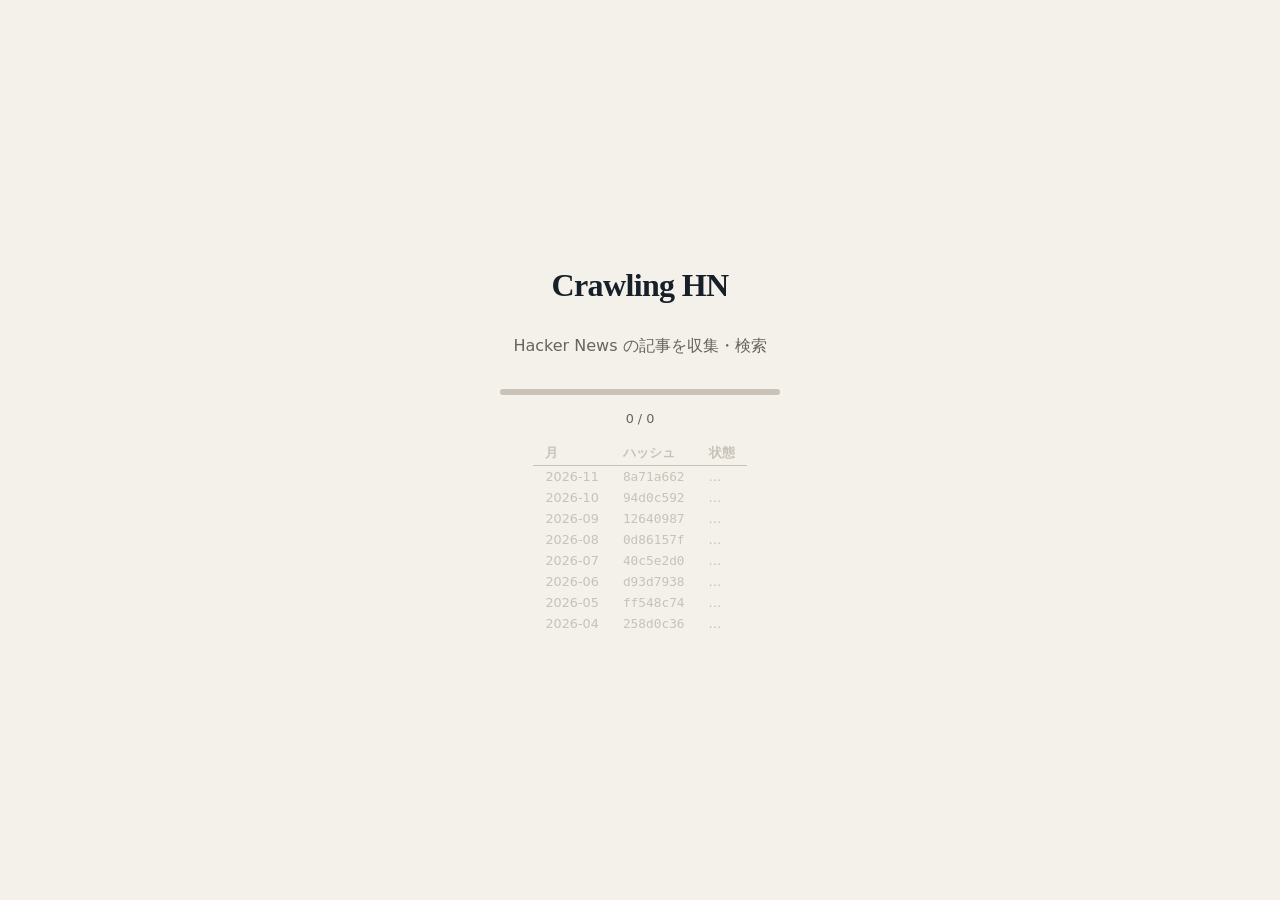
<file: index.html>
<!doctype html>
<html lang="ja">
  <head>
    <meta charset="utf-8" />
    <meta name="viewport" content="width=device-width, initial-scale=1" />
    <meta name="theme-color" content="#111827" />
    <link href="./_app/immutable/entry/start.C6ASiFPw.js" rel="modulepreload">
		<link href="./_app/immutable/chunks/BH_7OSvR.js" rel="modulepreload">
		<link href="./_app/immutable/chunks/CqwuCOsq.js" rel="modulepreload">
		<link href="./_app/immutable/chunks/S0v7wV_0.js" rel="modulepreload">
		<link href="./_app/immutable/chunks/CbhxvFTm.js" rel="modulepreload">
		<link href="./_app/immutable/entry/app.DkI8cxPI.js" rel="modulepreload">
		<link href="./_app/immutable/chunks/UElPy215.js" rel="modulepreload">
		<link href="./_app/immutable/chunks/Dh2n-RXv.js" rel="modulepreload">
		<link href="./_app/immutable/chunks/C4bGnq5-.js" rel="modulepreload">
		<link href="./_app/immutable/chunks/CitPFytS.js" rel="modulepreload">
		<link href="./_app/immutable/nodes/0.BLIaKDJa.js" rel="modulepreload">
		<link href="./_app/immutable/chunks/C43sANEY.js" rel="modulepreload">
		<link href="./_app/immutable/nodes/2.BGuDnIH-.js" rel="modulepreload">
		<link href="./_app/immutable/chunks/DftqLo8E.js" rel="modulepreload">
		<!--1uha8ag--><!----><title>Crawling HN</title>
		<link href="./_app/immutable/assets/0.BuzjBLZM.css" rel="stylesheet">
		<link href="./_app/immutable/assets/2.BmbyNPh_.css" rel="stylesheet">
  </head>
  <body data-sveltekit-preload-data="hover">
    <div style="display: contents"><!--[--><!--[0--><!--[--><!--[--><!--[--><main class="svelte-1uha8ag"><h1 class="svelte-1uha8ag">Crawling HN</h1> <p class="svelte-1uha8ag">Hacker News の記事を収集・検索</p> <!--[0--><div class="progress svelte-1uha8ag" role="progressbar" aria-valuenow="0" aria-valuemin="0" aria-valuemax="0"><span class="bar svelte-1uha8ag" style="width: 0%"></span></div> <small class="svelte-1uha8ag">0 / 0</small><!--]--> <!--[-1--><!--]--> <!--[-1--><!--]--></main><!--]--><!--]--><!--]--><!--]--> <!--[-1--><!--]--><!--]-->
			
			<script>
				{
					__sveltekit_zo1d5r = {
						base: new URL(".", location).pathname.slice(0, -1),
						assets: "/public_hn"
					};

					const element = document.currentScript.parentElement;

					Promise.all([
						import("./_app/immutable/entry/start.C6ASiFPw.js"),
						import("./_app/immutable/entry/app.DkI8cxPI.js")
					]).then(([kit, app]) => {
						kit.start(app, element, {
							node_ids: [0, 2],
							data: [null,null],
							form: null,
							error: null
						});
					});

					if ('serviceWorker' in navigator) {
						const script_url = './service-worker.js';
						const policy = globalThis?.window?.trustedTypes?.createPolicy(
							'sveltekit-trusted-url',
							{ createScriptURL(url) { return url; } }
						);
						const sanitised = policy?.createScriptURL(script_url) ?? script_url;
						addEventListener('load', function () {
							navigator.serviceWorker.register(sanitised);
						});
					}
				}
			</script>
		</div>
  </body>
</html>
</file>
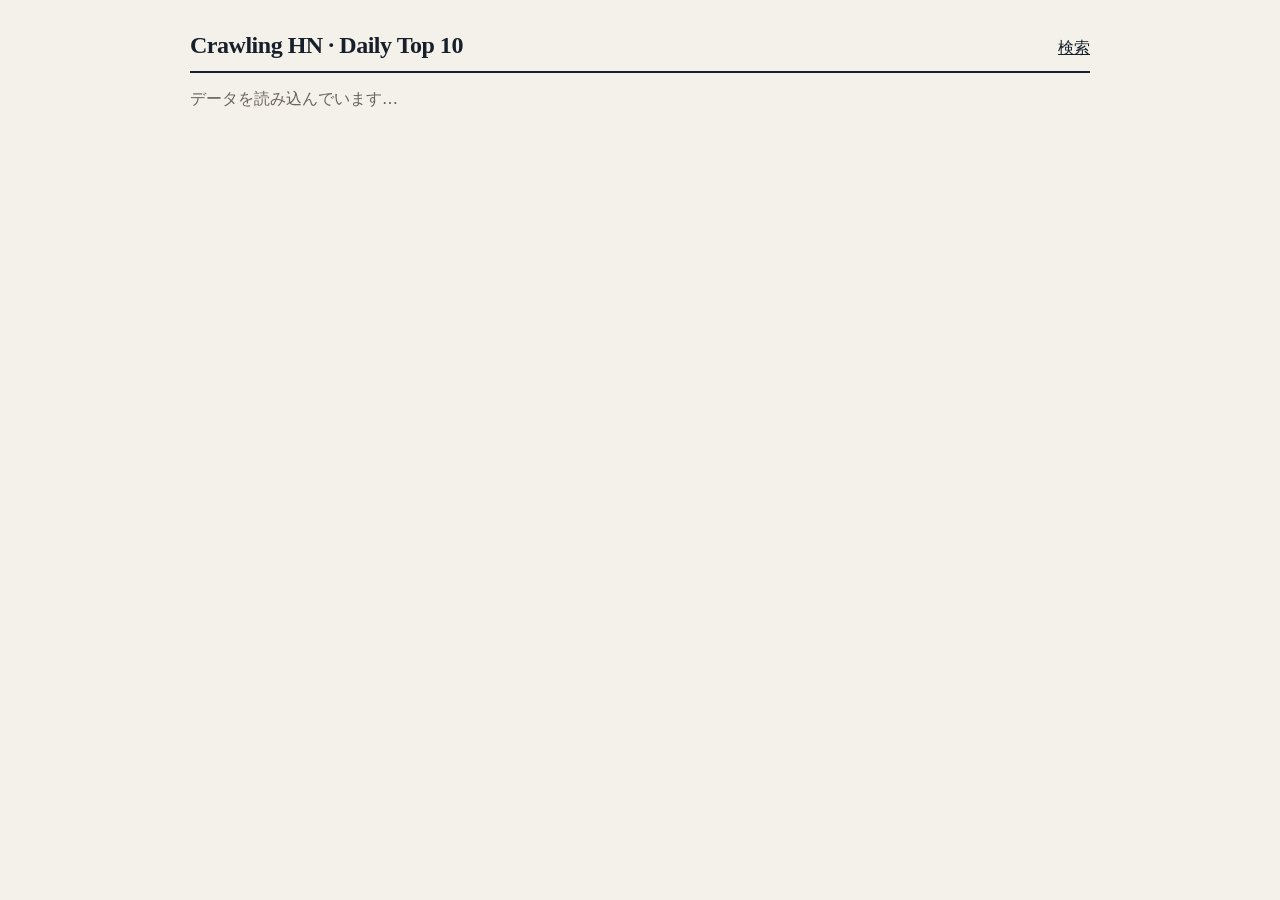
<file: daily.html>
<!doctype html>
<html lang="ja">
  <head>
    <meta charset="utf-8" />
    <meta name="viewport" content="width=device-width, initial-scale=1" />
    <meta name="theme-color" content="#111827" />
    <link href="./_app/immutable/entry/start.C6ASiFPw.js" rel="modulepreload">
		<link href="./_app/immutable/chunks/BH_7OSvR.js" rel="modulepreload">
		<link href="./_app/immutable/chunks/CqwuCOsq.js" rel="modulepreload">
		<link href="./_app/immutable/chunks/S0v7wV_0.js" rel="modulepreload">
		<link href="./_app/immutable/chunks/CbhxvFTm.js" rel="modulepreload">
		<link href="./_app/immutable/entry/app.DkI8cxPI.js" rel="modulepreload">
		<link href="./_app/immutable/chunks/UElPy215.js" rel="modulepreload">
		<link href="./_app/immutable/chunks/Dh2n-RXv.js" rel="modulepreload">
		<link href="./_app/immutable/chunks/C4bGnq5-.js" rel="modulepreload">
		<link href="./_app/immutable/chunks/CitPFytS.js" rel="modulepreload">
		<link href="./_app/immutable/nodes/0.BLIaKDJa.js" rel="modulepreload">
		<link href="./_app/immutable/chunks/C43sANEY.js" rel="modulepreload">
		<link href="./_app/immutable/nodes/3.lTb9doWw.js" rel="modulepreload">
		<link href="./_app/immutable/chunks/DftqLo8E.js" rel="modulepreload">
		<link href="./_app/immutable/chunks/BUWfxoxx.js" rel="modulepreload">
		<!--k7si0i--><!----><title>Daily Top - Crawling HN</title>
		<link href="./_app/immutable/assets/0.BuzjBLZM.css" rel="stylesheet">
		<link href="./_app/immutable/assets/3.BmqDkoG-.css" rel="stylesheet">
  </head>
  <body data-sveltekit-preload-data="hover">
    <div style="display: contents"><!--[--><!--[0--><!--[--><!--[--><!--[--><main data-syncing="true" class="svelte-k7si0i"><header class="svelte-k7si0i"><h1 class="svelte-k7si0i">Crawling HN · Daily Top 10</h1> <nav class="svelte-k7si0i"><!--[-1--><!--]--> <a href="./search" class="svelte-k7si0i">検索</a></nav></header> <!--[0--><p class="status svelte-k7si0i">データを読み込んでいます…</p><!--]--> <!--[-1--><!--]--> <!--[-1--><!--]--> <!--[--><!--]--> <!--[-1--><!--]--></main><!--]--><!--]--><!--]--><!--]--> <!--[-1--><!--]--><!--]-->
			
			<script>
				{
					__sveltekit_zo1d5r = {
						base: new URL(".", location).pathname.slice(0, -1),
						assets: "/public_hn"
					};

					const element = document.currentScript.parentElement;

					Promise.all([
						import("./_app/immutable/entry/start.C6ASiFPw.js"),
						import("./_app/immutable/entry/app.DkI8cxPI.js")
					]).then(([kit, app]) => {
						kit.start(app, element, {
							node_ids: [0, 3],
							data: [null,null],
							form: null,
							error: null
						});
					});

					if ('serviceWorker' in navigator) {
						const script_url = './service-worker.js';
						const policy = globalThis?.window?.trustedTypes?.createPolicy(
							'sveltekit-trusted-url',
							{ createScriptURL(url) { return url; } }
						);
						const sanitised = policy?.createScriptURL(script_url) ?? script_url;
						addEventListener('load', function () {
							navigator.serviceWorker.register(sanitised);
						});
					}
				}
			</script>
		</div>
  </body>
</html>
</file>
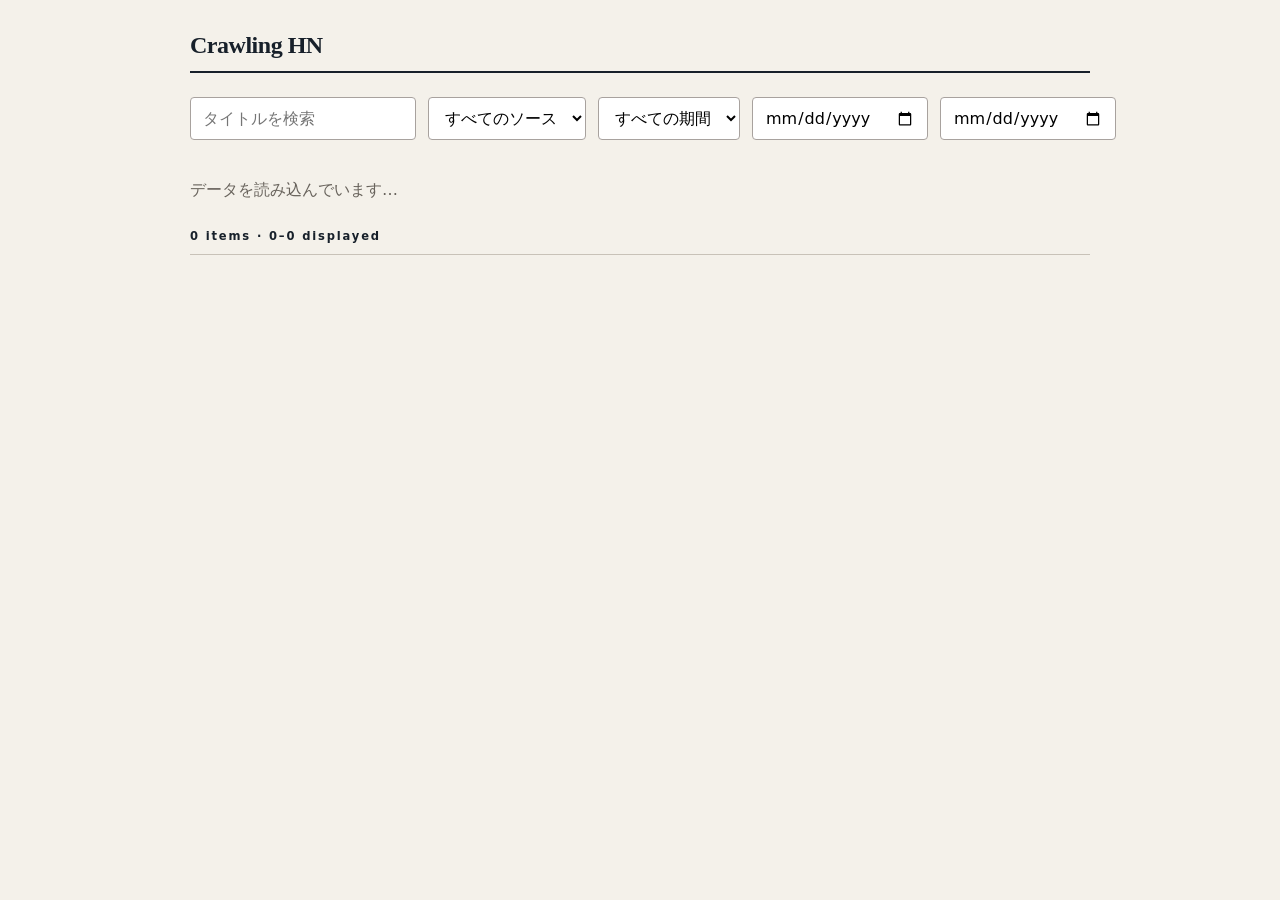
<file: search.html>
<!doctype html>
<html lang="ja">
  <head>
    <meta charset="utf-8" />
    <meta name="viewport" content="width=device-width, initial-scale=1" />
    <meta name="theme-color" content="#111827" />
    <link href="./_app/immutable/entry/start.C6ASiFPw.js" rel="modulepreload">
		<link href="./_app/immutable/chunks/BH_7OSvR.js" rel="modulepreload">
		<link href="./_app/immutable/chunks/CqwuCOsq.js" rel="modulepreload">
		<link href="./_app/immutable/chunks/S0v7wV_0.js" rel="modulepreload">
		<link href="./_app/immutable/chunks/CbhxvFTm.js" rel="modulepreload">
		<link href="./_app/immutable/entry/app.DkI8cxPI.js" rel="modulepreload">
		<link href="./_app/immutable/chunks/UElPy215.js" rel="modulepreload">
		<link href="./_app/immutable/chunks/Dh2n-RXv.js" rel="modulepreload">
		<link href="./_app/immutable/chunks/C4bGnq5-.js" rel="modulepreload">
		<link href="./_app/immutable/chunks/CitPFytS.js" rel="modulepreload">
		<link href="./_app/immutable/nodes/0.BLIaKDJa.js" rel="modulepreload">
		<link href="./_app/immutable/chunks/C43sANEY.js" rel="modulepreload">
		<link href="./_app/immutable/nodes/4.B7qaeYyK.js" rel="modulepreload">
		<link href="./_app/immutable/chunks/DftqLo8E.js" rel="modulepreload">
		<link href="./_app/immutable/chunks/BUWfxoxx.js" rel="modulepreload">
		<!--e12qt1--><!----><title>Crawling HN</title>
		<link href="./_app/immutable/assets/0.BuzjBLZM.css" rel="stylesheet">
		<link href="./_app/immutable/assets/4.WHqZu7k0.css" rel="stylesheet">
  </head>
  <body data-sveltekit-preload-data="hover">
    <div style="display: contents"><!--[--><!--[0--><!--[--><!--[--><!--[--><main data-syncing="true" class="svelte-e12qt1"><header class="svelte-e12qt1"><h1 class="svelte-e12qt1">Crawling HN</h1> <!--[-1--><!--]--></header> <section class="filters svelte-e12qt1" aria-label="絞り込み"><input value="" type="search" placeholder="タイトルを検索" class="svelte-e12qt1"/> <select class="svelte-e12qt1"><option value="" selected="">すべてのソース</option><!--[--><!--]--></select> <select aria-label="取得期間" class="svelte-e12qt1"><option value="0" selected="">すべての期間</option><option value="1">直近1日</option><option value="3">直近3日</option><option value="7">直近1週間</option></select> <input value="" type="date" aria-label="取得日以降" class="svelte-e12qt1"/> <input value="" type="date" aria-label="取得日以前" class="svelte-e12qt1"/></section> <!--[0--><p class="status svelte-e12qt1">データを読み込んでいます…</p><!--]--> <!--[-1--><!--]--> <div class="results-meta svelte-e12qt1"><p class="count svelte-e12qt1">0 items · 0–0 displayed</p> <!--[-1--><!--]--> <!--[-1--><!--]--></div> <ol class="svelte-e12qt1"><!--[--><!--]--></ol></main><!--]--><!--]--><!--]--><!--]--> <!--[-1--><!--]--><!--]-->
			
			<script>
				{
					__sveltekit_zo1d5r = {
						base: new URL(".", location).pathname.slice(0, -1),
						assets: "/public_hn"
					};

					const element = document.currentScript.parentElement;

					Promise.all([
						import("./_app/immutable/entry/start.C6ASiFPw.js"),
						import("./_app/immutable/entry/app.DkI8cxPI.js")
					]).then(([kit, app]) => {
						kit.start(app, element, {
							node_ids: [0, 4],
							data: [null,null],
							form: null,
							error: null
						});
					});

					if ('serviceWorker' in navigator) {
						const script_url = './service-worker.js';
						const policy = globalThis?.window?.trustedTypes?.createPolicy(
							'sveltekit-trusted-url',
							{ createScriptURL(url) { return url; } }
						);
						const sanitised = policy?.createScriptURL(script_url) ?? script_url;
						addEventListener('load', function () {
							navigator.serviceWorker.register(sanitised);
						});
					}
				}
			</script>
		</div>
  </body>
</html>
</file>
<file: _app/immutable/assets/0.BuzjBLZM.css>
*,*:before,*:after{box-sizing:border-box}body{margin:0;background:#f4f1ea;color:#17202a;font-family:ui-sans-serif,system-ui,sans-serif}
</file>
<file: _app/immutable/assets/2.BmbyNPh_.css>
main.svelte-1uha8ag{display:flex;flex-direction:column;align-items:center;justify-content:center;min-height:100vh;gap:16px}h1.svelte-1uha8ag{margin:0;font-family:Georgia,serif;font-size:2rem;letter-spacing:-.02em}p.svelte-1uha8ag{color:#68635c}a.svelte-1uha8ag{color:inherit;font-family:Georgia,serif;font-size:1.1rem;font-weight:700;text-underline-offset:3px}.progress.svelte-1uha8ag{width:min(280px,60vw);height:6px;background:#c8c2b8;border-radius:3px;overflow:hidden}.bar.svelte-1uha8ag{display:block;height:100%;background:#17202a;border-radius:3px;transition:width .2s}small.svelte-1uha8ag{color:#68635c;font-size:.8rem}table.svelte-1uha8ag{border-collapse:collapse;font-size:.8rem;max-height:30vh;display:block;overflow-y:auto}th.svelte-1uha8ag,td.svelte-1uha8ag{padding:3px 12px;text-align:left}th.svelte-1uha8ag{font-weight:600;border-bottom:1px solid #c8c2b8;position:sticky;top:0;background:#f4f1ea}.hash.svelte-1uha8ag{font-family:ui-monospace,monospace}td.svelte-1uha8ag a:where(.svelte-1uha8ag){font:inherit;color:inherit;text-decoration:none}td.svelte-1uha8ag a:where(.svelte-1uha8ag):hover{text-decoration:underline}tr.svelte-1uha8ag{color:#c8c2b8}tr.done.svelte-1uha8ag{color:#17202a}
</file>
<file: _app/immutable/assets/3.BmqDkoG-.css>
main.svelte-k7si0i{width:min(900px,calc(100% - 32px));margin:0 auto;padding:32px 0 80px}header.svelte-k7si0i{display:flex;align-items:end;justify-content:space-between;border-bottom:2px solid #17202a;padding-bottom:12px;gap:16px}header.svelte-k7si0i nav:where(.svelte-k7si0i){display:flex;align-items:baseline;gap:16px}h1.svelte-k7si0i{margin:0;font-family:Georgia,serif;font-size:1.5rem;letter-spacing:-.02em}h2.svelte-k7si0i{margin:32px 0 8px;font-family:Georgia,serif;font-size:1.1rem}section.svelte-k7si0i ol:where(.svelte-k7si0i){list-style:none;margin:0;padding:0;border-top:1px solid #c8c2b8}li.svelte-k7si0i{padding:14px 4px;border-bottom:1px solid #c8c2b8}li.svelte-k7si0i a:where(.svelte-k7si0i){color:inherit;font-family:Georgia,serif;font-size:1.15rem;font-weight:700;text-decoration-thickness:1px;text-underline-offset:3px}li.svelte-k7si0i p:where(.svelte-k7si0i){margin:6px 0 0;color:#68635c;font-size:.82rem}nav.svelte-k7si0i a:where(.svelte-k7si0i){color:inherit}.status.svelte-k7si0i{color:#68635c}.error.svelte-k7si0i{background:#fee2e2;padding:12px}.partial-note.svelte-k7si0i{color:#68635c;font-size:.72rem;font-weight:800;letter-spacing:.08em;background:#f4f1ea;border:1px solid #c8c2b8;border-radius:4px;padding:4px 8px;display:inline-block}.more.svelte-k7si0i{display:block;margin:32px auto 0;border:1px solid #a8a29e;border-radius:4px;background:#fff;padding:10px 20px;font:inherit;cursor:pointer}@media(max-width:640px){header.svelte-k7si0i{align-items:start;flex-direction:column;gap:10px}}
</file>
<file: _app/immutable/assets/4.WHqZu7k0.css>
main.svelte-e12qt1{width:min(900px,calc(100% - 32px));margin:0 auto;padding:32px 0 80px}header.svelte-e12qt1{display:flex;align-items:end;justify-content:space-between;border-bottom:2px solid #17202a;padding-bottom:12px}h1.svelte-e12qt1{margin:0;font-family:Georgia,serif;font-size:1.5rem;letter-spacing:-.02em}.count.svelte-e12qt1{font-size:.72rem;font-weight:800;letter-spacing:.16em}.results-meta.svelte-e12qt1{display:flex;align-items:center;justify-content:space-between;gap:16px}.pagination.svelte-e12qt1{display:flex;align-items:center;gap:12px;font-size:.82rem}.pagination.svelte-e12qt1 button:where(.svelte-e12qt1){border:1px solid #a8a29e;border-radius:4px;background:#fff;padding:7px 10px;font:inherit}.pagination.svelte-e12qt1 button:where(.svelte-e12qt1):disabled{cursor:not-allowed;opacity:.45}.filters.svelte-e12qt1{display:grid;grid-template-columns:1fr auto auto auto auto;gap:12px;padding:24px 0}input.svelte-e12qt1,select.svelte-e12qt1{border:1px solid #a8a29e;border-radius:4px;background:#fff;padding:10px 12px;font:inherit}ol.svelte-e12qt1{list-style:none;margin:0;padding:0;border-top:1px solid #c8c2b8}li.svelte-e12qt1{display:grid;grid-template-columns:1fr;gap:16px;padding:18px 4px;border-bottom:1px solid #c8c2b8}a.svelte-e12qt1{color:inherit;font-family:Georgia,serif;font-size:1.2rem;font-weight:700;text-decoration-thickness:1px;text-underline-offset:3px}li.svelte-e12qt1 p:where(.svelte-e12qt1){margin:7px 0 0;color:#68635c;font-size:.82rem}.status.svelte-e12qt1{color:#68635c}.error.svelte-e12qt1{background:#fee2e2;padding:12px}.partial-note.svelte-e12qt1{color:#68635c;font-size:.72rem;font-weight:800;letter-spacing:.08em;background:#f4f1ea;border:1px solid #c8c2b8;border-radius:4px;padding:4px 8px}@media(max-width:640px){.filters.svelte-e12qt1{grid-template-columns:1fr}header.svelte-e12qt1,.results-meta.svelte-e12qt1{align-items:start;flex-direction:column;gap:10px}}
</file>
